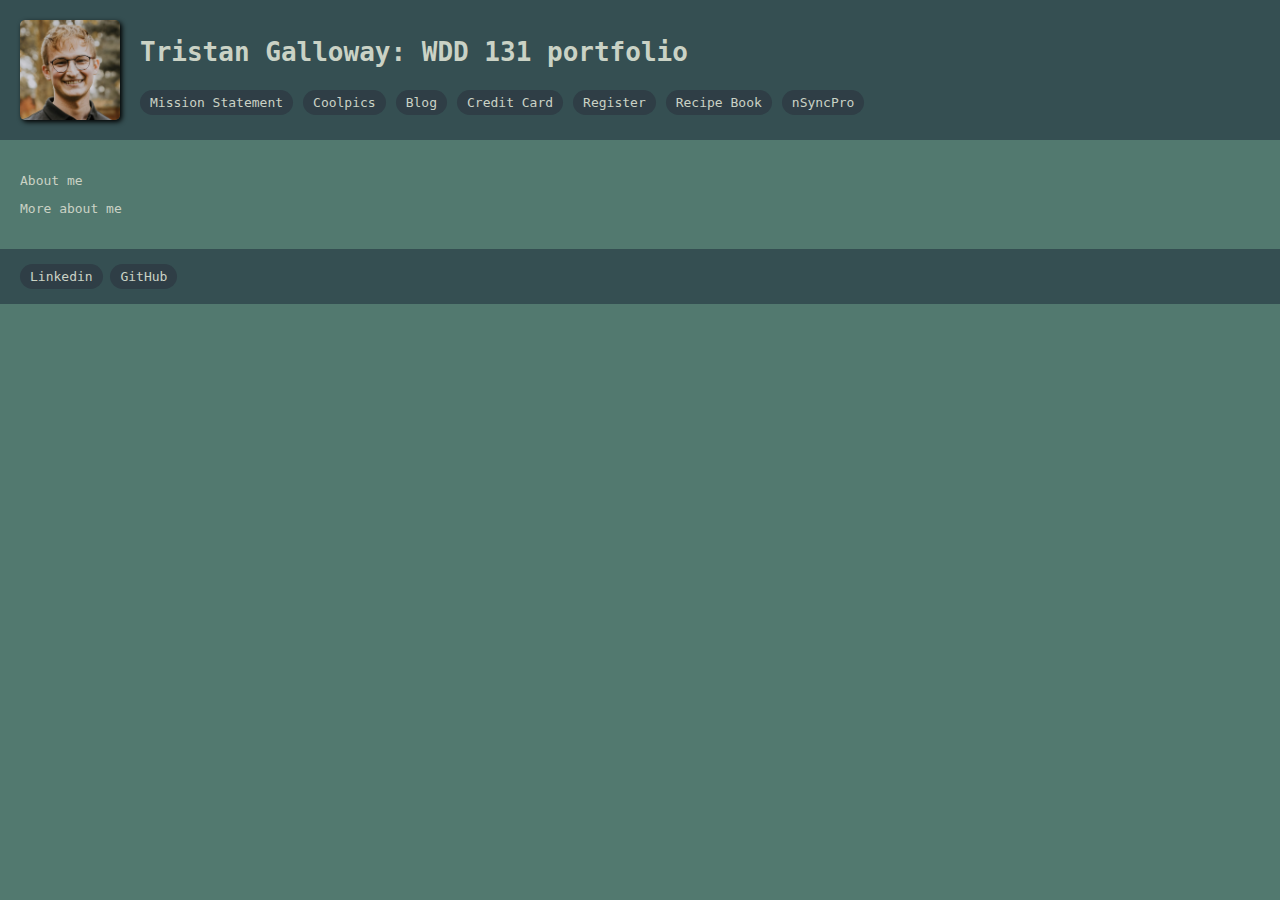
<file: index.html>
<!DOCTYPE html>
<html lang="en">
<head>
    <meta charset="UTF-8">
    <meta name="viewport" content="width=device-width, initial-scale=1.0">
    <meta name="description" content="This will serve as the homepage, or portfolio, for my work in the BYU-I course WDD131">
    <meta name "author" content="Tristan Galloway">
    <title>WDD 131 - Home Page</title>
    <link rel="stylesheet" href="style.css">
</head>

<!-- https://tristan-galloway.github.io/wdd131/ -->

<body>
    <header>
        <img src="images/Profile Photo.jpg" alt="Image of Tristan Galloway" id="profile_image">
        <h1>Tristan Galloway: WDD 131 portfolio</h1>
        <nav> 
            <a href="mission/index.html" class="links">Mission Statement</a>
            <a href="coolpics/index.html" class="links">Coolpics</a>
            <a href="blog/index.html" class="links">Blog</a>
            <a href="creditcard/index.html" class="links">Credit Card</a>
            <a href="register/index.html" class="links">Register</a>
            <a href="recipes/index.html" class="links">Recipe Book</a>
            <a href="nSyncPro/index.html" class="links">nSyncPro</a>
        </nav>
    </header>
    <main>
        <p>About me</p>
        <p>More about me</p>
    </main>
    <footer>
        <a href="https://www.linkedin.com/in/tristan-a-galloway/">Linkedin</a>
        <a href="https://github.com/tristan-galloway">GitHub</a>
    </footer>
</body>
</html>
</file>
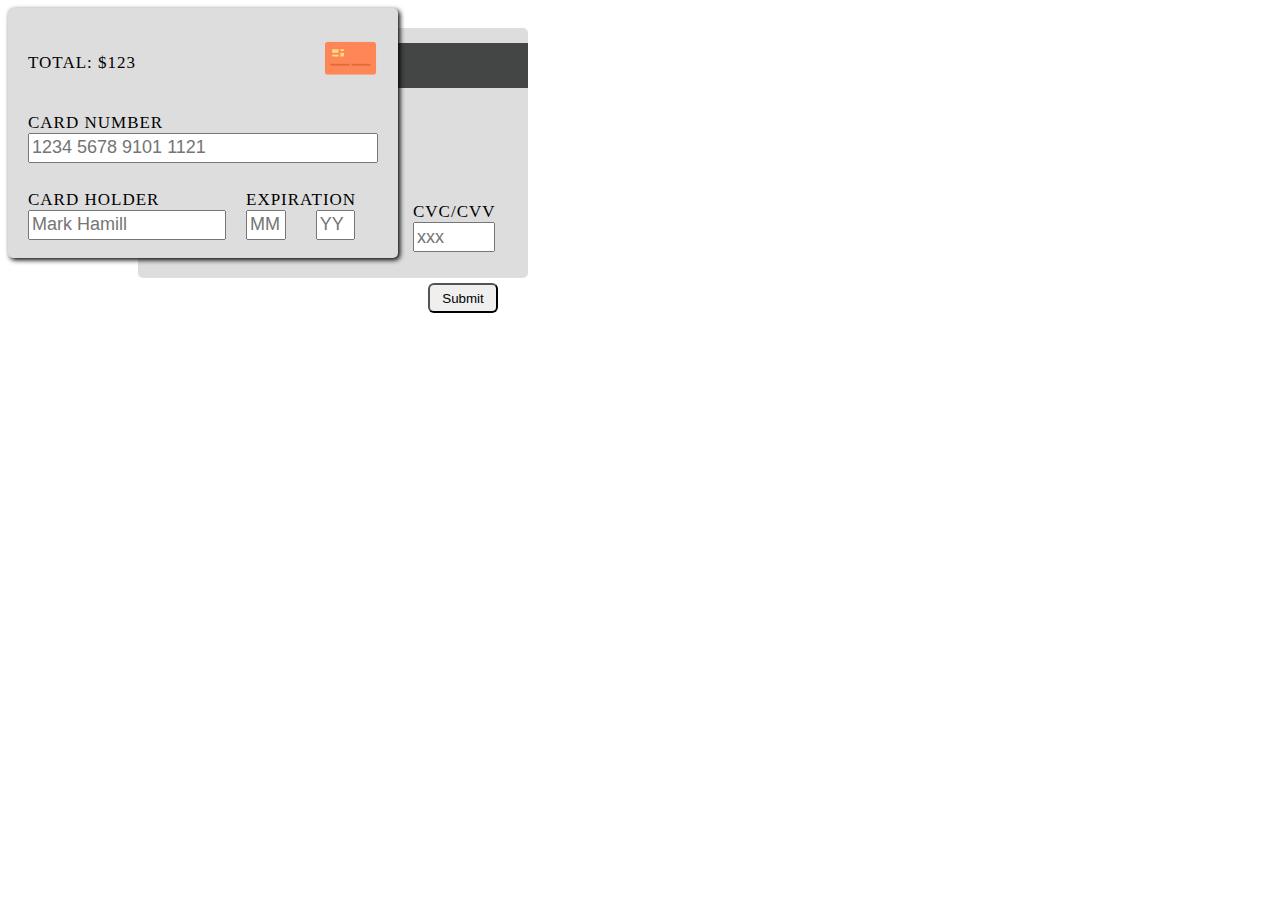
<file: creditcard/index.html>
<!DOCTYPE html>
<html lang="en">
<head>
    <meta charset="UTF-8">
    <meta name="viewport" content="width=device-width, initial-scale=1.0">
    <meta name="description" content="This page will be a template for a credit card authentication page.">
    <meta name "author" content="Tristan Galloway">
    <title>Credit Card</title>
    <link rel="stylesheet" href="creditcard.css">
    <link rel="icon" type="image/png" href="favicon.png">
</head>
<body>
    <form id="form_container">
        <!-- Front of Card -->
        <section id="f_card">
            <div id="price">
                <p id="amount">TOTAL: $123</p>
            </div>
            <img id="card_image" src="[data-uri]" height="55px">  
            <div id="card_number">
                <label for="cardnum">CARD NUMBER</label><br>
                <input type="text" id="card_num" name="card_num" placeholder="1234 5678 9101 1121" pattern="[0-9]{16}" required>
            </div> 
            <div id="card_holder">
                <label for="cardholder">CARD HOLDER</label><br>
                <input type="text" id="holder" name="holder" placeholder="Mark Hamill" required>
            </div>
            <div id="expiration">
                <label for="cardholder">EXPIRATION</label><br>
                <input type="text" id="month" name=" month" placeholder="MM" pattern="[0-9]{2}"required>
                <input type="text" id="year" name="year" placeholder="YY" pattern="[0-9]{2}" required>
            </div>
        </section>
        <!-- Back of Card -->
        <section id="b_card">
            <div id="mag_strip"></div>
            <div id="CVV">
                <label for="cvv">CVC/CVV</label><br>
                <input type="text" id="cvv" name="cvv" placeholder="xxx" pattern="[0-9]{3}" required>
            </div>
        </section>
        <button type="submit" form="form_container">Submit</button>
    </form>
</body>
</html>
</file>
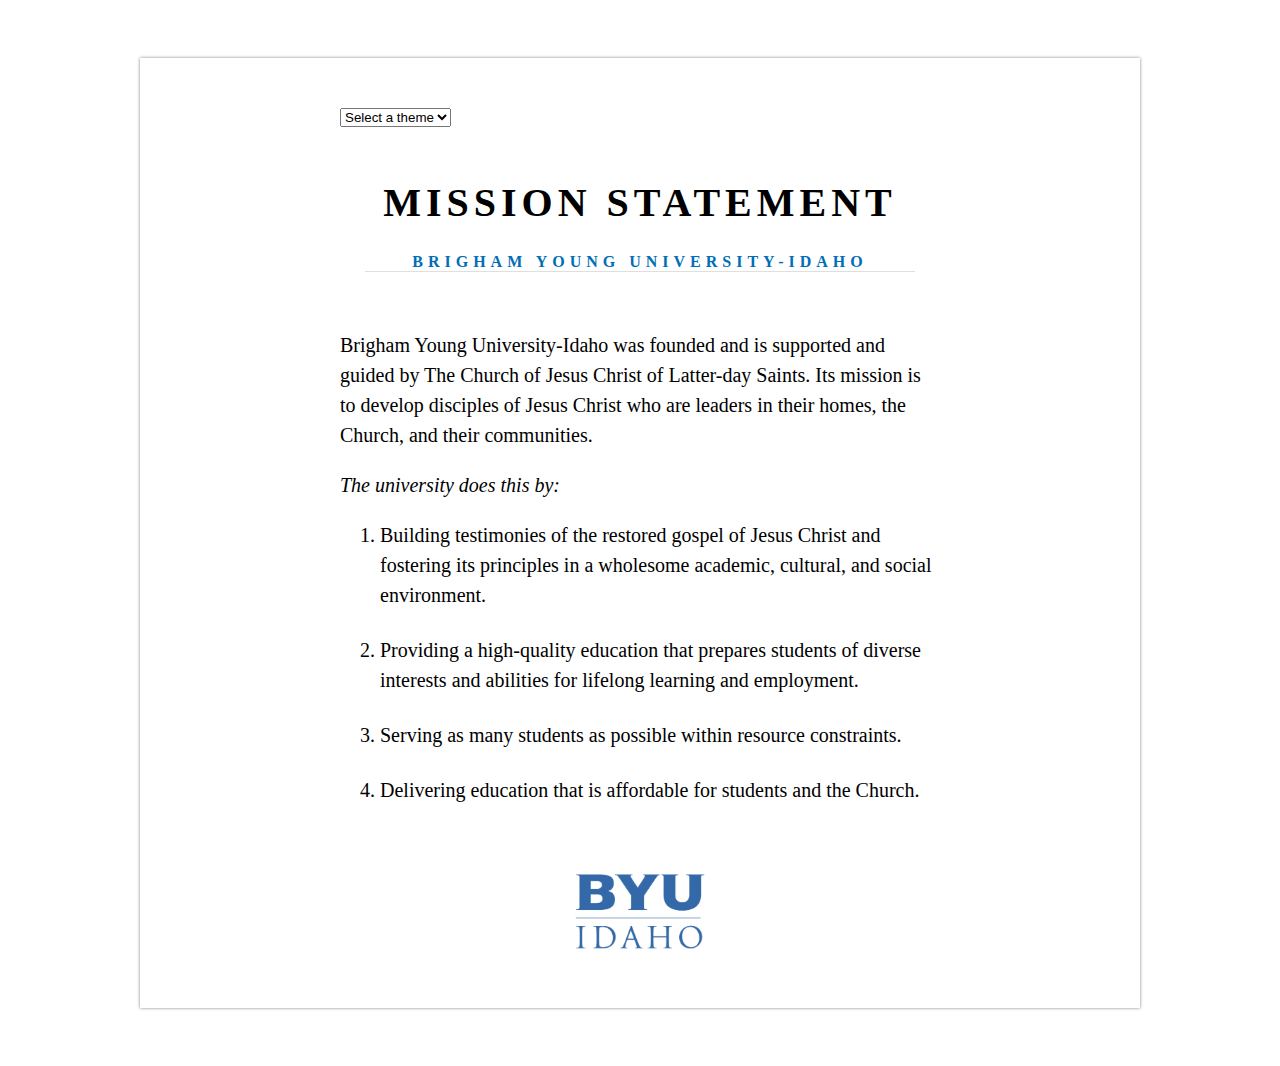
<file: mission/index.html>
<!DOCTYPE html>
<html lang="en">
<head>
    <meta charset="UTF-8">
    <meta name="viewport" content="width=device-width, initial-scale=1.0">
    <meta name="description" content="BYU-I Mission Statement of what the university aims to accomplish and how">
    <meta name="author" content="Tristan Galloway">
    <link rel="stylesheet" href="style.css">
    <script defer src="mission.js"></script>
    <title>BYUI Mission Statement</title>
</head>
<body>
    <div class="content">
        <select name="mode" id="theme">
            <option value="">Select a theme</option>
            <option value="dark">Dark</option>
            <option value="light">Light</option>
        </select>
        <header class="title">
            <h1>MISSION STATEMENT</h1>
            <h2>BRIGHAM YOUNG UNIVERSITY-IDAHO</h2>
        </header>
        <body>
            <p>Brigham Young University-Idaho was founded and is supported and guided by 
            The Church of Jesus Christ of Latter-day Saints. Its mission is to develop 
            disciples of Jesus Christ who are leaders in their homes, the Church, and their 
            communities.</p>
            <p><em>The university does this by:</em></p>
            <ol class="does-list">
                <li>
                    Building testimonies of the restored gospel of Jesus Christ and fostering
                    its principles in a wholesome academic, cultural, and social environment.
                </li>
                <li>
                    Providing a high-quality education that prepares students of diverse 
                    interests and abilities for lifelong learning and employment.
                </li>
                <li>
                    Serving as many students as possible within resource constraints.
                </li>
                <li>
                    Delivering education that is affordable for students and the Church.
                </li>
            </ol>
        </body>
        <footer>
            <img src="images/byui-logo_blue.webp" alt="BYUI logo">
        </footer>
    </div>
</body>
</html>
</file>
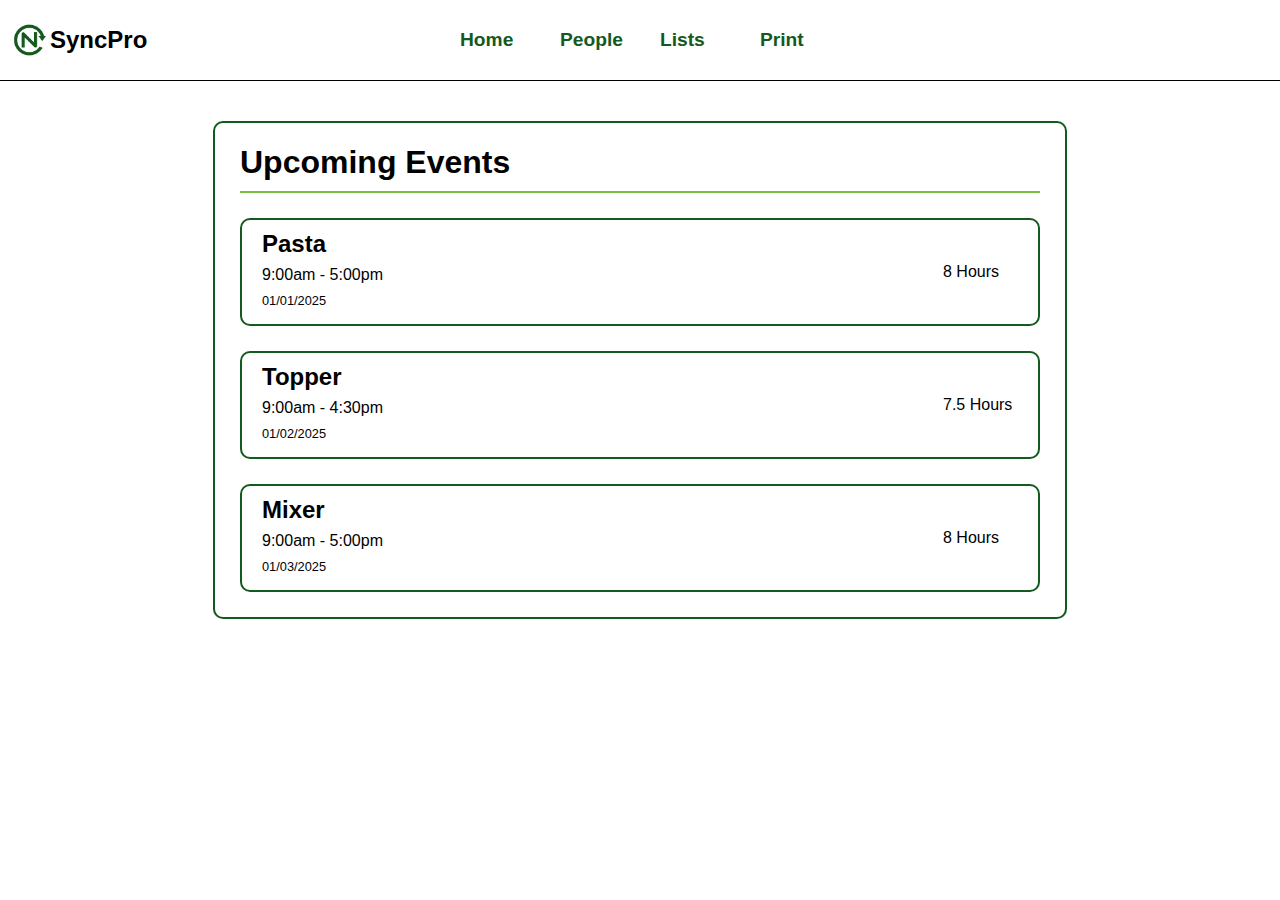
<file: nSyncPro/index.html>
<!DOCTYPE html>
<html lang="en">
<head>
    <meta charset="UTF-8">
    <meta name="viewport" content="width=device-width, initial-scale=1.0">
    <meta name="description" content="This is a page for a future business app to be the home page when the app is opened. The first thing that will be seen is the upcoming events assigned to an individual.">
    <meta name="autor" content="Tristan Galloway">
    <link rel="stylesheet" href="styles/style.css">
    <link rel="apple-touch-icon" sizes="180x180" href="images/apple-touch-icon.png">
    <link rel="icon" type="image/png" sizes="32x32" href="images/favicon-32x32.png">
    <link rel="icon" type="image/png" sizes="16x16" href="images/favicon-16x16.png">
    <script type="module" src="scripts/events.js" defer></script>
    <title>nSyncPro</title>
</head>
<body>
    <header>
        <img src="images/nSyncPro.png" alt="nSyncPro Logo" id="logo">
        <h1>SyncPro</h1>
        <nav>
            <ul id="main-nav">
                <li><a href="index.html">Home</a></li>
                <li><a href="people.html">People</a></li> 
                <!-- Later project -->
                <li><a href="#">Lists</a></li>
                <li><a href="#">Print</a></li>
            </ul>
        </nav>
    </header>
    <main>
        <div id="upcoming-events-container">
            <h1>Upcoming Events</h1>
            <!-- Events are added using the events.js script -->
        </div>
    </main>
    <footer>

    </footer>
</body>
</html>
</file>
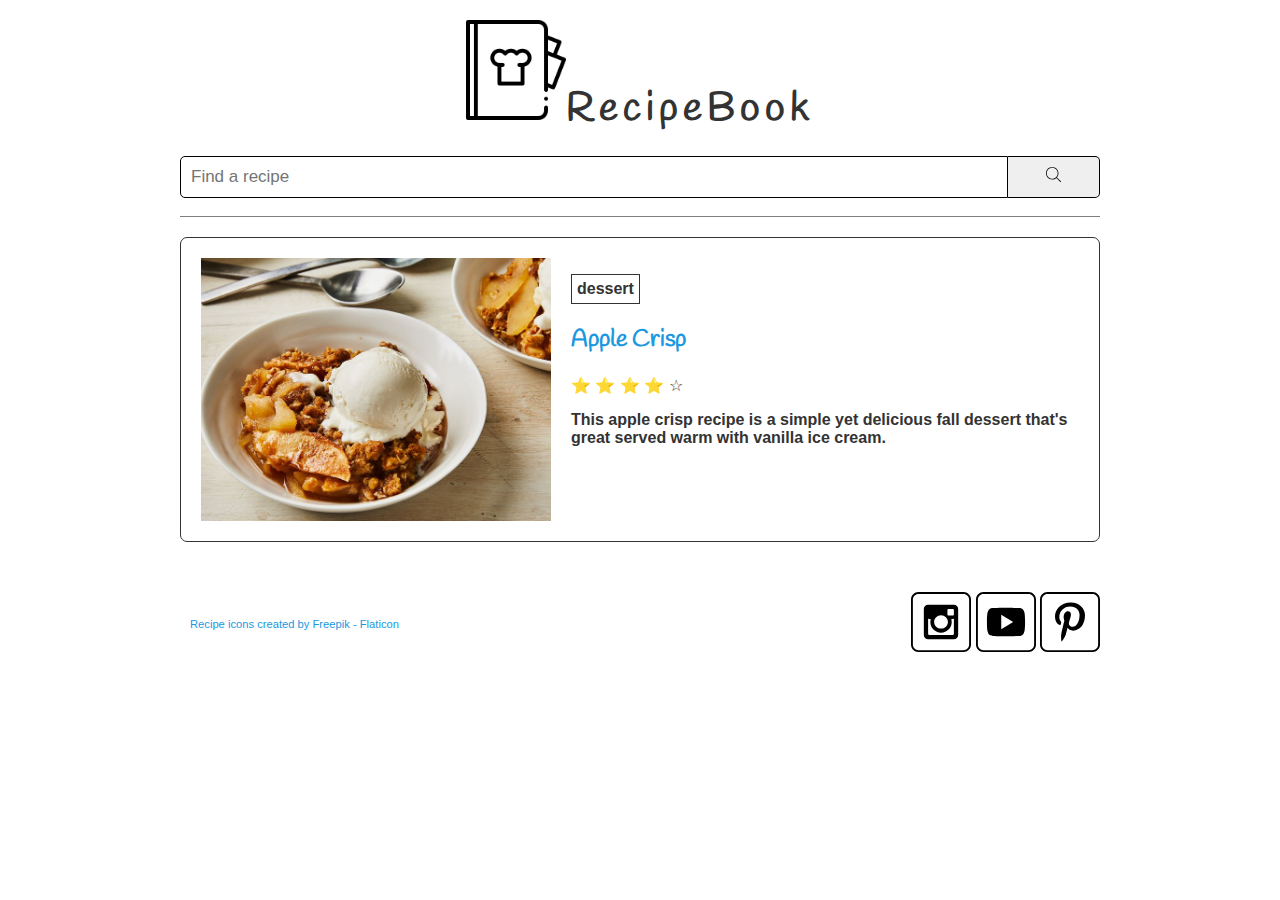
<file: recipes/index.html>
<!DOCTYPE html>
<html lang="en">
<head>
    <meta charset="UTF-8">
    <meta name="viewport" content="width=device-width, initial-scale=1.0">
    <meta name="description" content="A recipe book.">
    <meta name="author" content="Tristan Galloway">
    <meta property="og:title" content="Recipe Book">
    <meta property="og:type" content="website"/>
    <meta property="og:description" content="A webpage to store recipes for all.">
    <meta property="og:image" content="https://tristan-galloway.github.io/wdd131/recipes/images/apple-crisp.jpg">
    <meta property="og:url" content="https://tristan-galloway.github.io/wdd131/recipes/index.html">
    <meta name="twitter:card" content="summary_large_image">
    <link rel="stylesheet" href="recipes.css">
    <link rel="shortcut icon" href="images/recipe-book.png" type="image/x-icon">
    <script src="main.js" type="module"></script>
    <title>RecipeBook</title>
</head>
<body>
    <header>
        <!-- Title and Image -->
        <div id="branding">
            <img id="logo" src="images/recipe-book.png" alt="">
            <h1>RecipeBook</h1>
        </div>
        <!-- Search Bar Form -->
        <form id="form_container">
            <div id="find-recipe">
                <!-- For media query later -->
                <!-- <label for="recipe">Find a Recipe!</label><br> -->
                <input type="text" 
                    id="search"
                    name="search"
                    placeholder="Find a recipe">
                <button id="enter"><img src="images/search.svg" alt="search button"></button>
            </div>
        </form>
        <div id="line"></div>
    </header>
    <main>
        <!-- Grid of recipes -->
        <div id="recipes">
            <!-- Each Recipe -->
            <div class="recipe">
                <img class="recipe-img" src="./images/apple-crisp.jpg" alt="image of apple crisp">
                <div class="recipe-details">
                    <p class="tags">dessert</p>
                    <h2>Apple Crisp</h2>
                    <!-- Rating layout -->
                    <span
                        class="rating"
                        role="img"
                        aria-label="Rating: 4 out of 5 stars"
                    >
                        <span aria-hidden="true" class="icon-star">⭐</span>
                        <span aria-hidden="true" class="icon-star">⭐</span>
                        <span aria-hidden="true" class="icon-star">⭐</span>
                        <span aria-hidden="true" class="icon-star">⭐</span>
                        <span aria-hidden="true" class="icon-star-empty">☆</span>
                    </span>
                    <p class="recipe-description">This apple crisp recipe is a simple yet delicious fall dessert that's great served warm with vanilla ice cream.</p>
                </div>
            </div>
        </div>
    </main>
    <footer>
        <div class="social">
            <!-- Social media icons provided under CC from https://www.iconfinder.com/AlfredoCreates  -->
            <a href="#"><img src="images/instagram_icon.svg" alt="instagram icon"></a>
            <a href="#"><img src="images/youtube_icon.svg" alt="youtube icon"></a>
            <a href="#"><img src="images/pinterest_icon.svg" alt="pinterest icon"></a>
        </div>
        <a class="credit" href="https://www.flaticon.com/free-icons/recipe" title="recipe icons">Recipe icons created by Freepik - Flaticon</a>
    </footer>
</body>
</html>
</file>
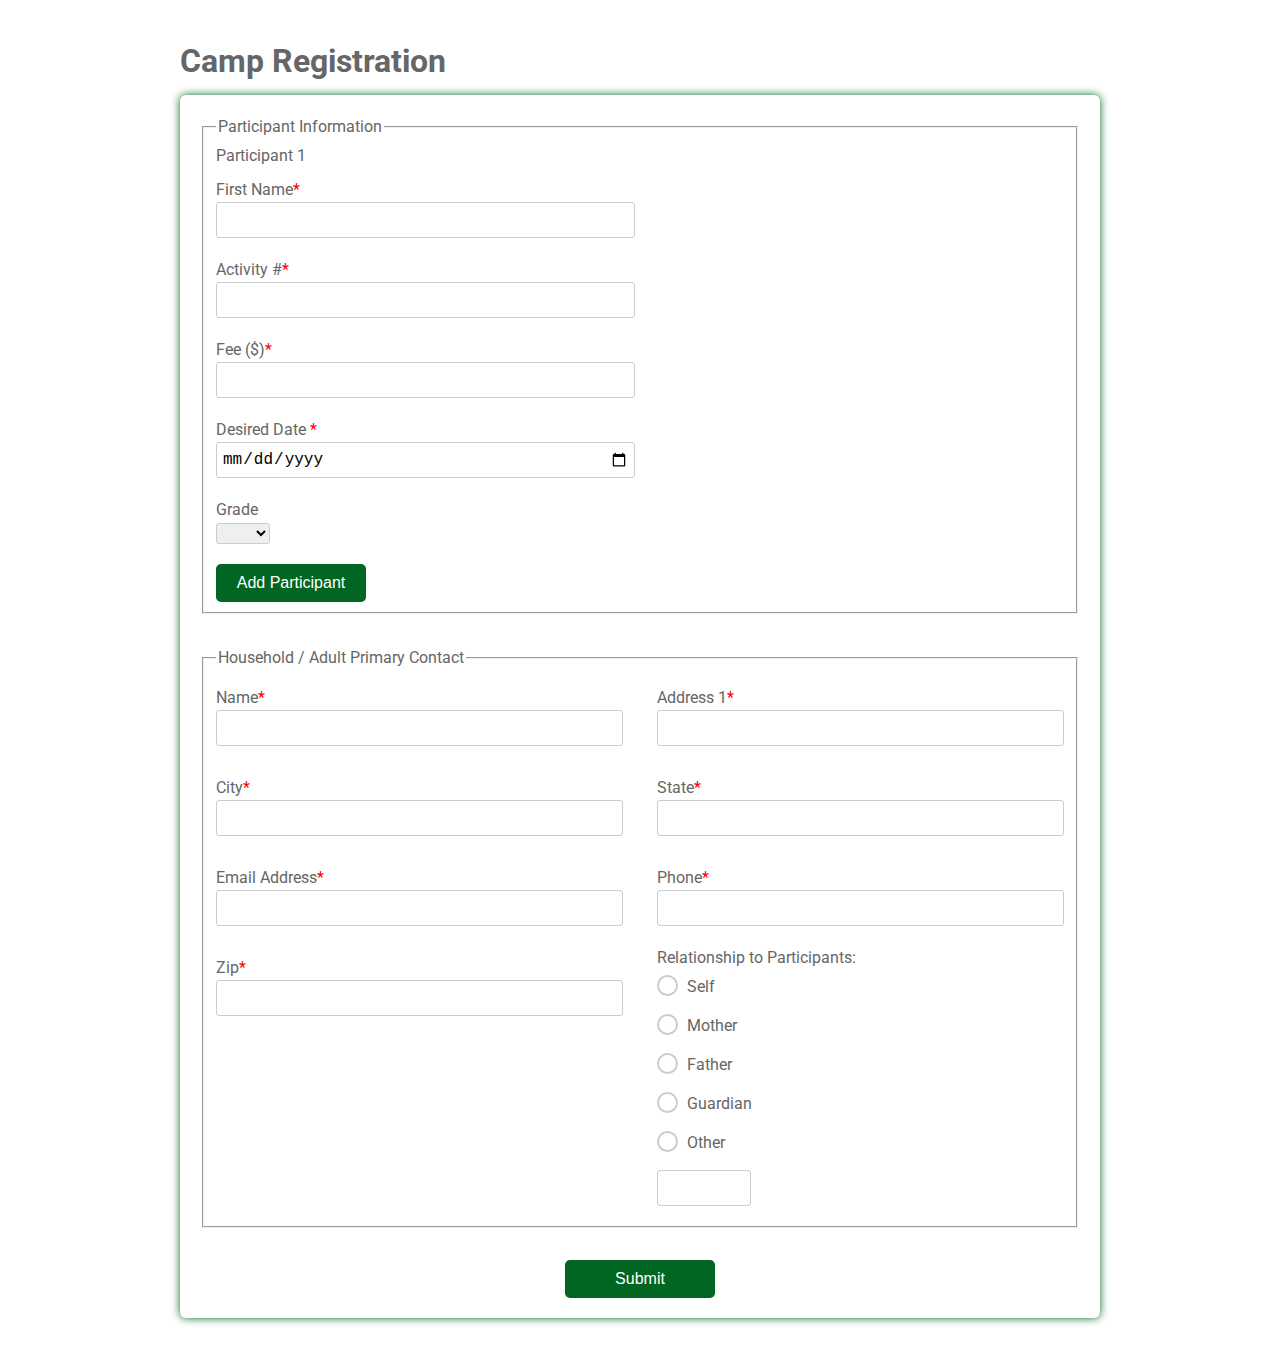
<file: register/index.html>
<!DOCTYPE html>
<html>
  <header>
    <script src="register.js" type="module" defer></script>
  </header>
  <!-- Example based off of https://www.w3docs.com/learn-html/html-form-templates.html -->
  <head>
    <title>Camp Registration</title>
    <link
      href="https://fonts.googleapis.com/css?family=Roboto:300,400,500,700"
      rel="stylesheet"
    />
    <link rel="stylesheet" href="register.css" />
  </head>
  <body>
    <div class="testbox">
      <h1>Camp Registration</h1>
      <form>
        <fieldset class="participants">
          <legend>Participant Information</legend>
          <section class="participant1">
            <p>Participant 1</p>
            <div class="item">
              <label for="fname"> First Name<span>*</span></label>
              <input id="fname" type="text" name="fname" value="" required />
            </div>
            <div class="item activities">
              <label for="activity">Activity #<span>*</span></label>
              <input id="activity" type="text" name="activity" />
            </div>
            <div class="item">
              <label for="fee">Fee ($)<span>*</span></label>
              <input id="fee" type="number" name="fee" />
            </div>
            <div class="item">
              <label for="date">Desired Date <span>*</span></label>
              <input id="date" type="date" name="date" />
            </div>
            <div class="item">
              <p>Grade</p>
              <select>
                <option selected value="" disabled selected></option>
                <option value="1">1st</option>
                <option value="2">2nd</option>
                <option value="3">3rd</option>
                <option value="4">4th</option>
                <option value="5">5th</option>
                <option value="6">6th</option>
                <option value="7">7th</option>
                <option value="8">8th</option>
                <option value="9">9th</option>
                <option value="10">10th</option>
                <option value="11">11th</option>
                <option value="12">12th</option>
              </select>
            </div>
          </section>
          <button type="button" id="add">Add Participant</button>
        </fieldset>

        <fieldset>
          <legend>Household / Adult Primary Contact</legend>
          <div class="columns">
            <div class="item">
              <label for="adult_name">Name<span>*</span></label>
              <input id="adult_name" type="text" name="adult_name" />
            </div>

            <div class="item">
              <label for="address1">Address 1<span>*</span></label>
              <input id="address1" type="text" name="address1" />
            </div>

            <div class="item">
              <label for="city">City<span>*</span></label>
              <input id="city" type="text" name="city" />
            </div>
            <div class="item">
              <label for="state">State<span>*</span></label>
              <input id="state" type="text" name="state" />
            </div>
            <div class="item">
              <label for="eaddress">Email Address<span>*</span></label>
              <input id="eaddress" type="text" name="eaddress" />
            </div>
            <div class="item">
              <label for="phone">Phone<span>*</span></label>
              <input id="phone" type="tel" name="phone" />
            </div>
            <div class="item">
              <label for="zip">Zip<span>*</span></label>
              <input id="zip" type="text" name="zip" />
            </div>

            <div class="question">
              <label>Relationship to Participants:</label>
              <div class="question-answer">
                <div>
                  <input
                    type="radio"
                    value="self"
                    id="radio_3"
                    name="relationship"
                  />
                  <label for="radio_3" class="radio"><span>Self</span></label>
                </div>
                <div>
                  <input
                    type="radio"
                    value="mother"
                    id="radio_4"
                    name="relationship"
                  />
                  <label for="radio_4" class="radio"><span>Mother</span></label>
                </div>
                <div>
                  <input
                    type="radio"
                    value="father"
                    id="radio_5"
                    name="relationship"
                  />
                  <label for="radio_5" class="radio"><span>Father</span></label>
                </div>
                <div>
                  <input
                    type="radio"
                    value="guardian"
                    id="radio_6"
                    name="relationship"
                  />
                  <label for="radio_6" class="radio"
                    ><span>Guardian</span></label
                  >
                </div>
                <div>
                  <input
                    type="radio"
                    value="other"
                    id="radio_7"
                    name="relationship"
                  />
                  <label for="radio_7" class="radio"><span>Other</span></label>
                  <input type="text" />
                </div>
              </div>
            </div>
          </div>
        </fieldset>
        <div class="btn-block">
          <button type="submit" id="submitButton">Submit</button>
        </div>
      </form>
      <section id="summary"></section>
    </div>
  </body>
</html>
</file>
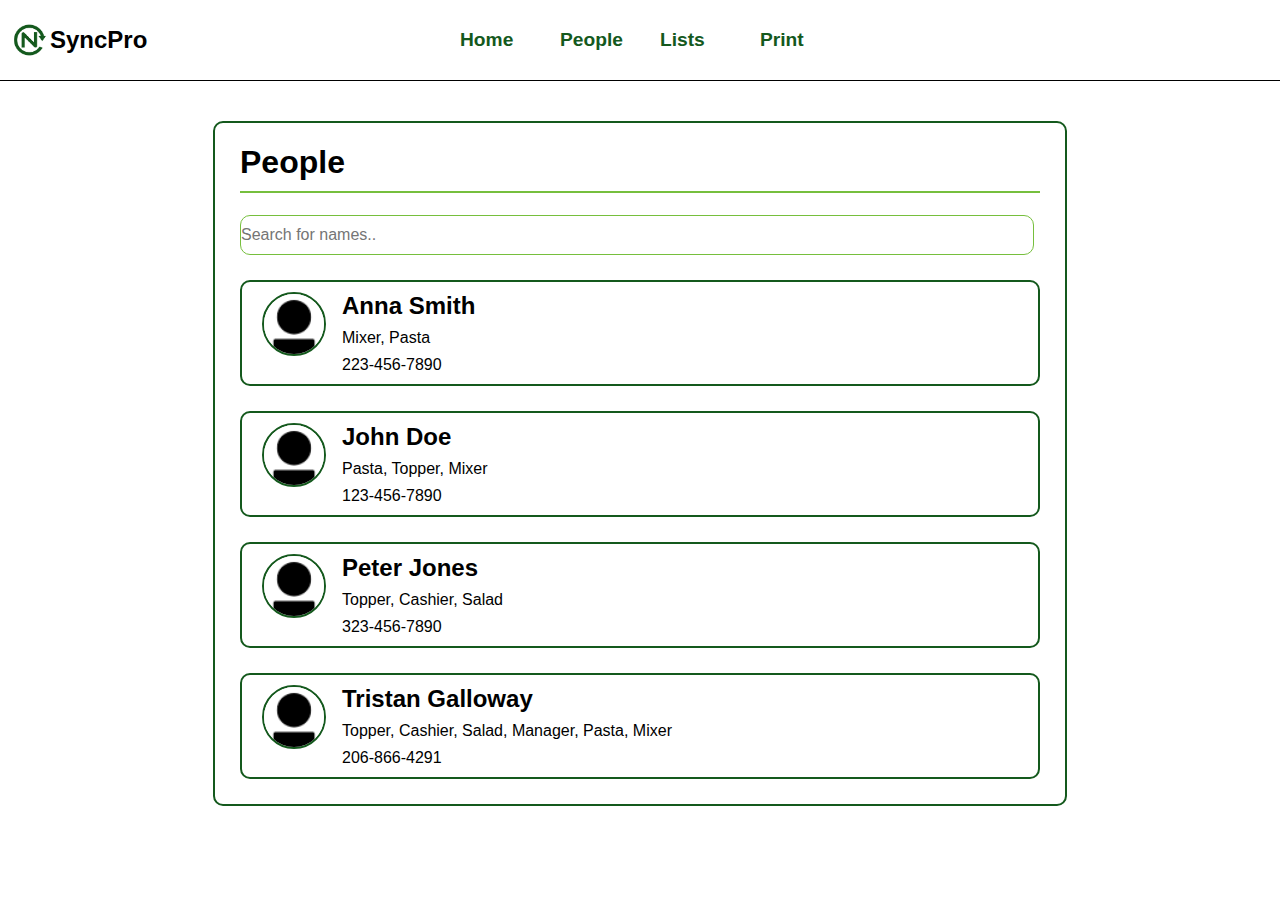
<file: nSyncPro/people.html>
<!DOCTYPE html>
<html lang="en">
<head>
    <meta charset="UTF-8">
    <meta name="viewport" content="width=device-width, initial-scale=1.0">
    <meta name="description" content="This page is for contact info of all of the employees">
    <meta name="autor" content="Tristan Galloway">
    <link rel="stylesheet" href="styles/style.css">
    <link rel="apple-touch-icon" sizes="180x180" href="images/apple-touch-icon.png">
    <link rel="icon" type="image/png" sizes="32x32" href="images/favicon-32x32.png">
    <link rel="icon" type="image/png" sizes="16x16" href="images/favicon-16x16.png">
    <script type="module" src="scripts/people.js" defer></script>
    <title>NSyncPro</title>
</head>
<body>
    <header>
        <img src="images/nSyncPro.png" alt="nSyncPro Logo" id="logo">
        <h1>SyncPro</h1>
        <nav>
            <ul id="main-nav">
                <li><a href="index.html">Home</a></li>
                <li><a href="people.html">People</a></li>
                <!-- Later project -->
                <li><a href="#">Lists</a></li>
                <li><a href="#">Print</a></li>
            </ul>
        </nav>
    </header>
    <main>
        <div id="people-container">
            <h1>People</h1>
            <input type="text" id="searchInput" placeholder="Search for names..">
            <!-- Person cards are added using the events.js script -->
        </div>
    </main>
    <footer>

    </footer>
</body>
</html>
</file>
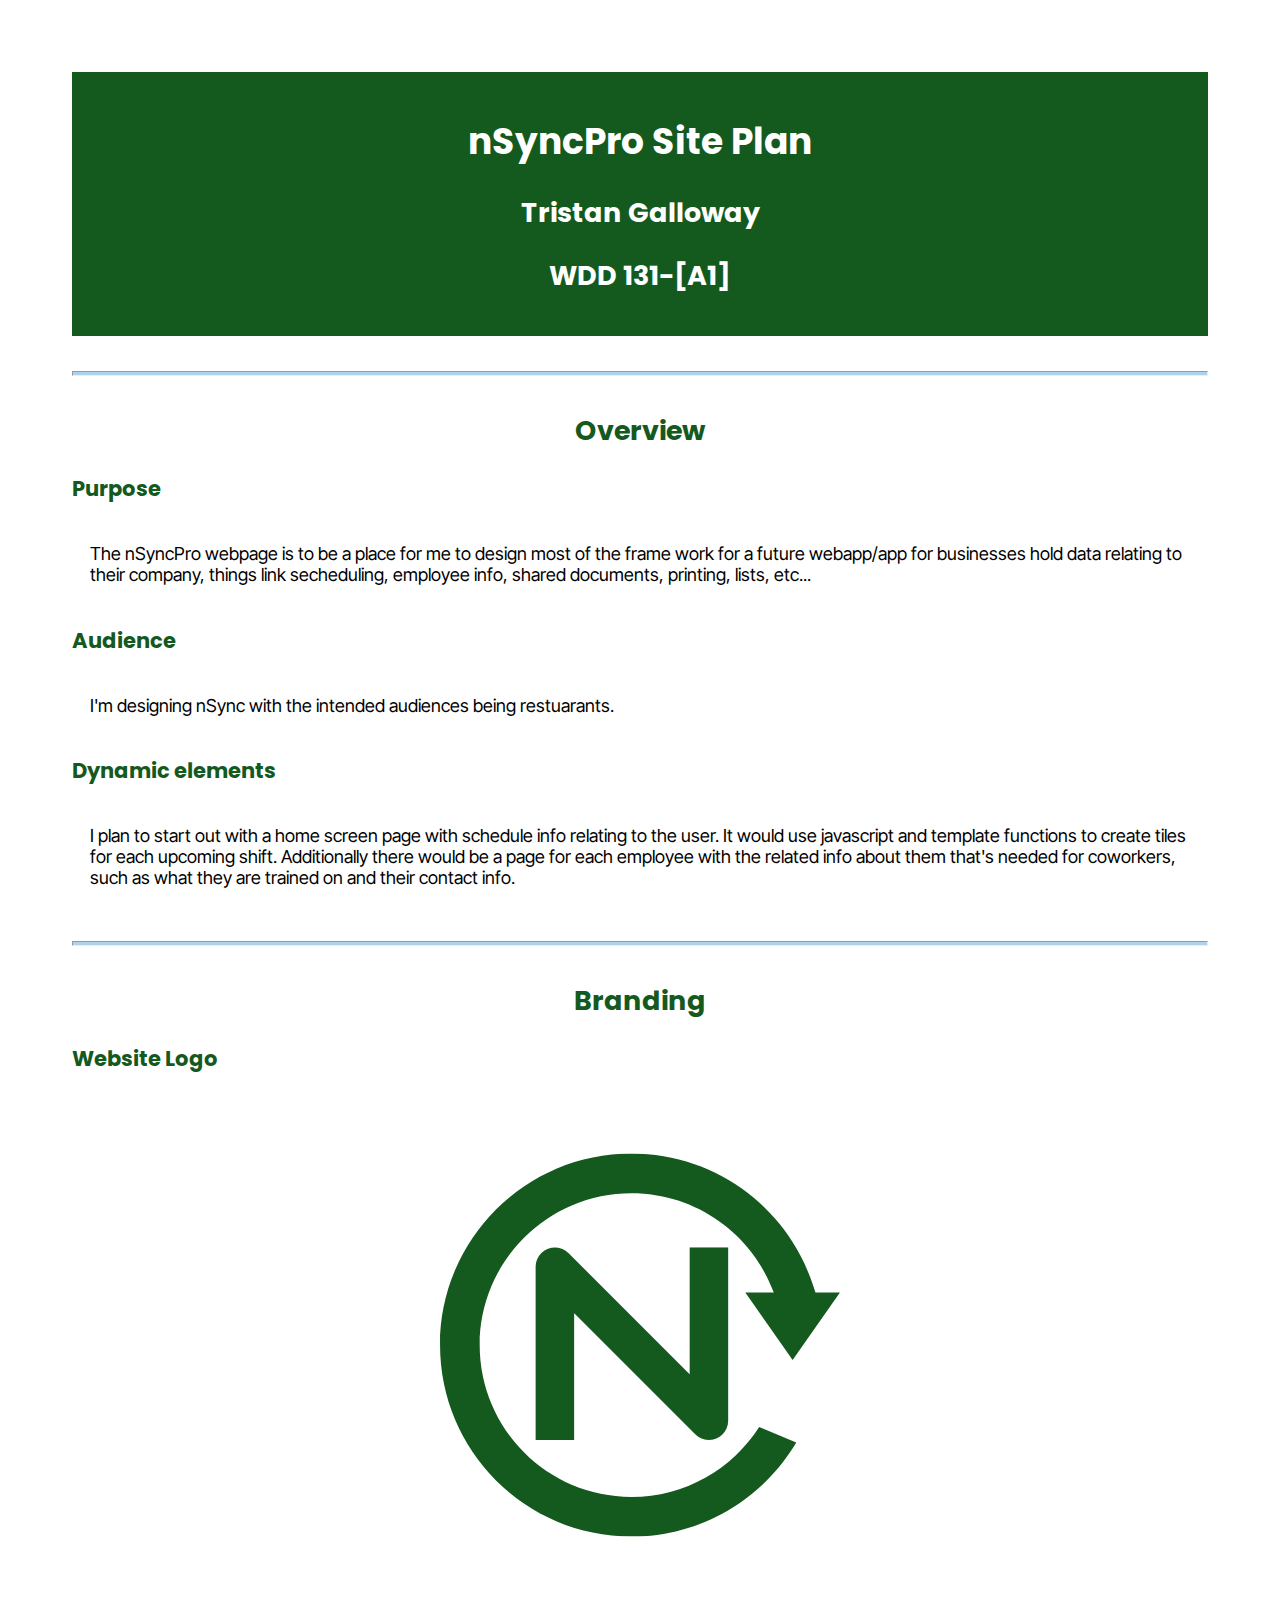
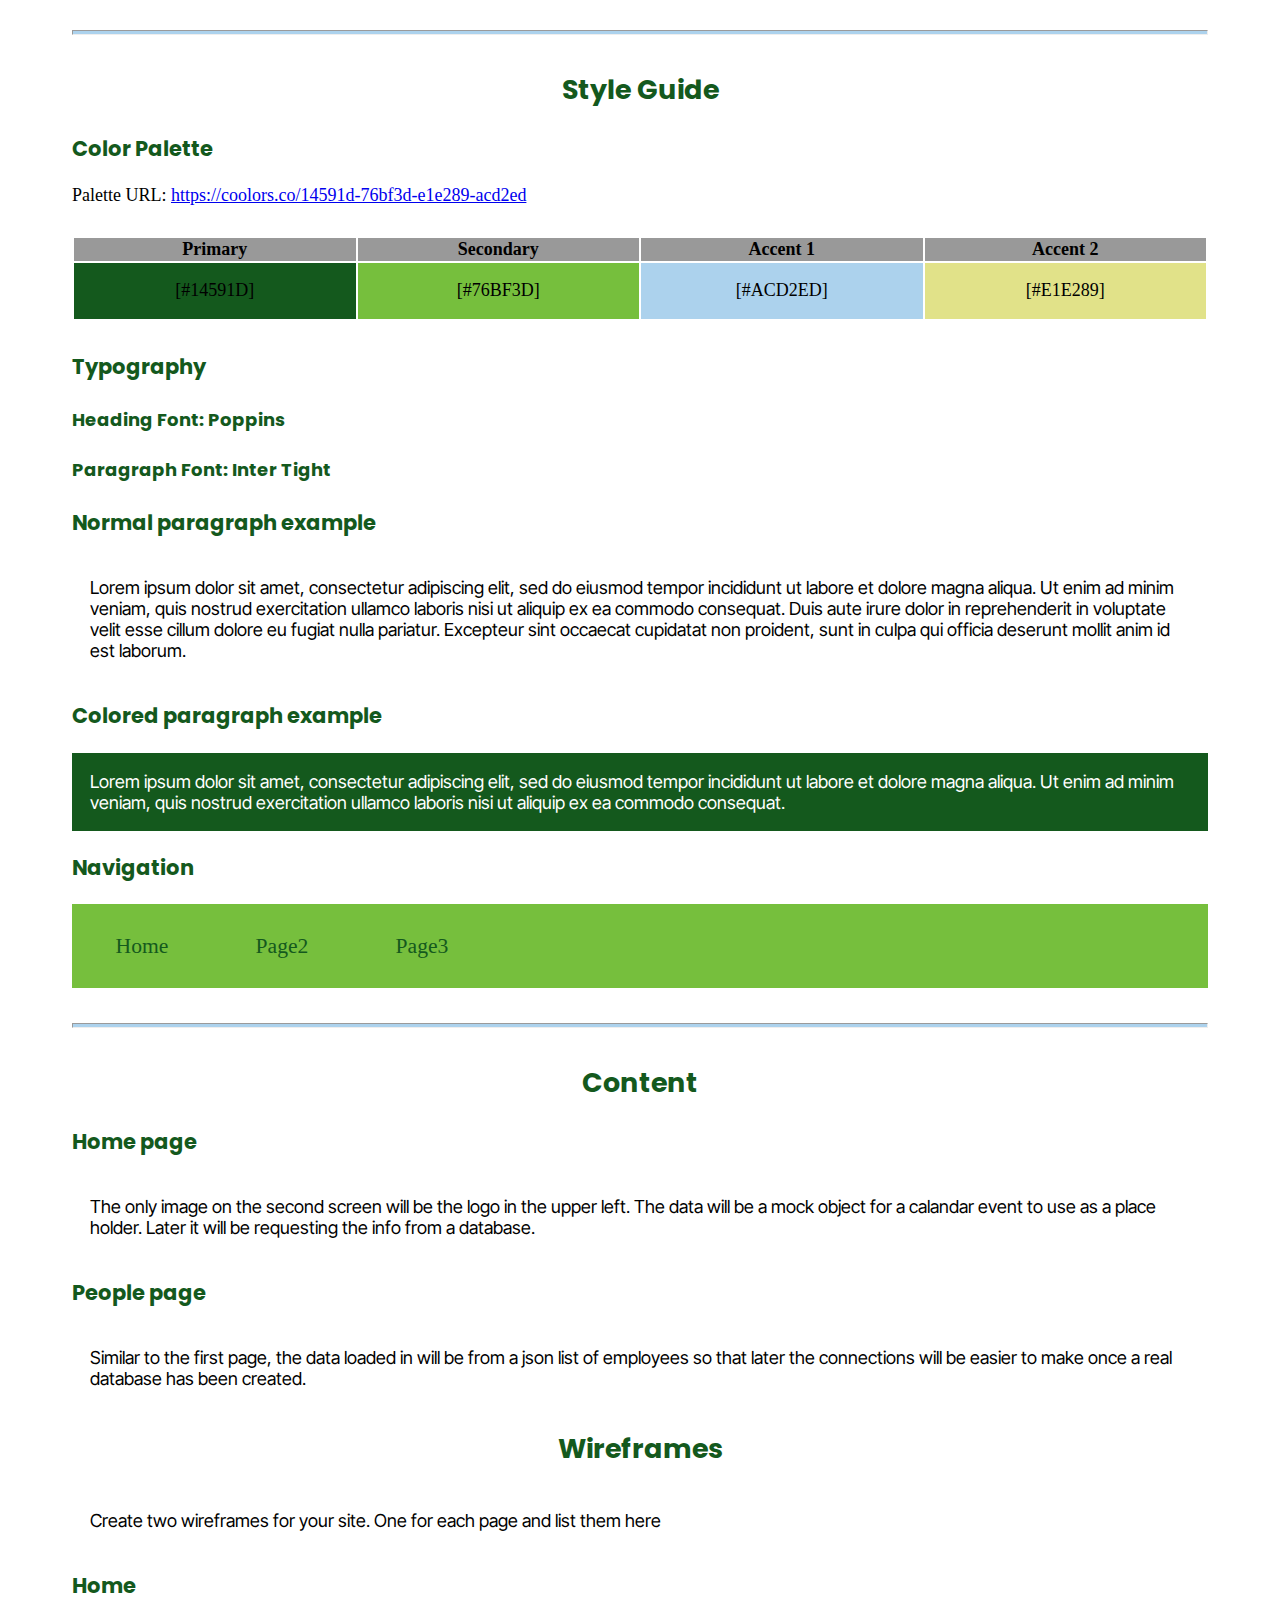
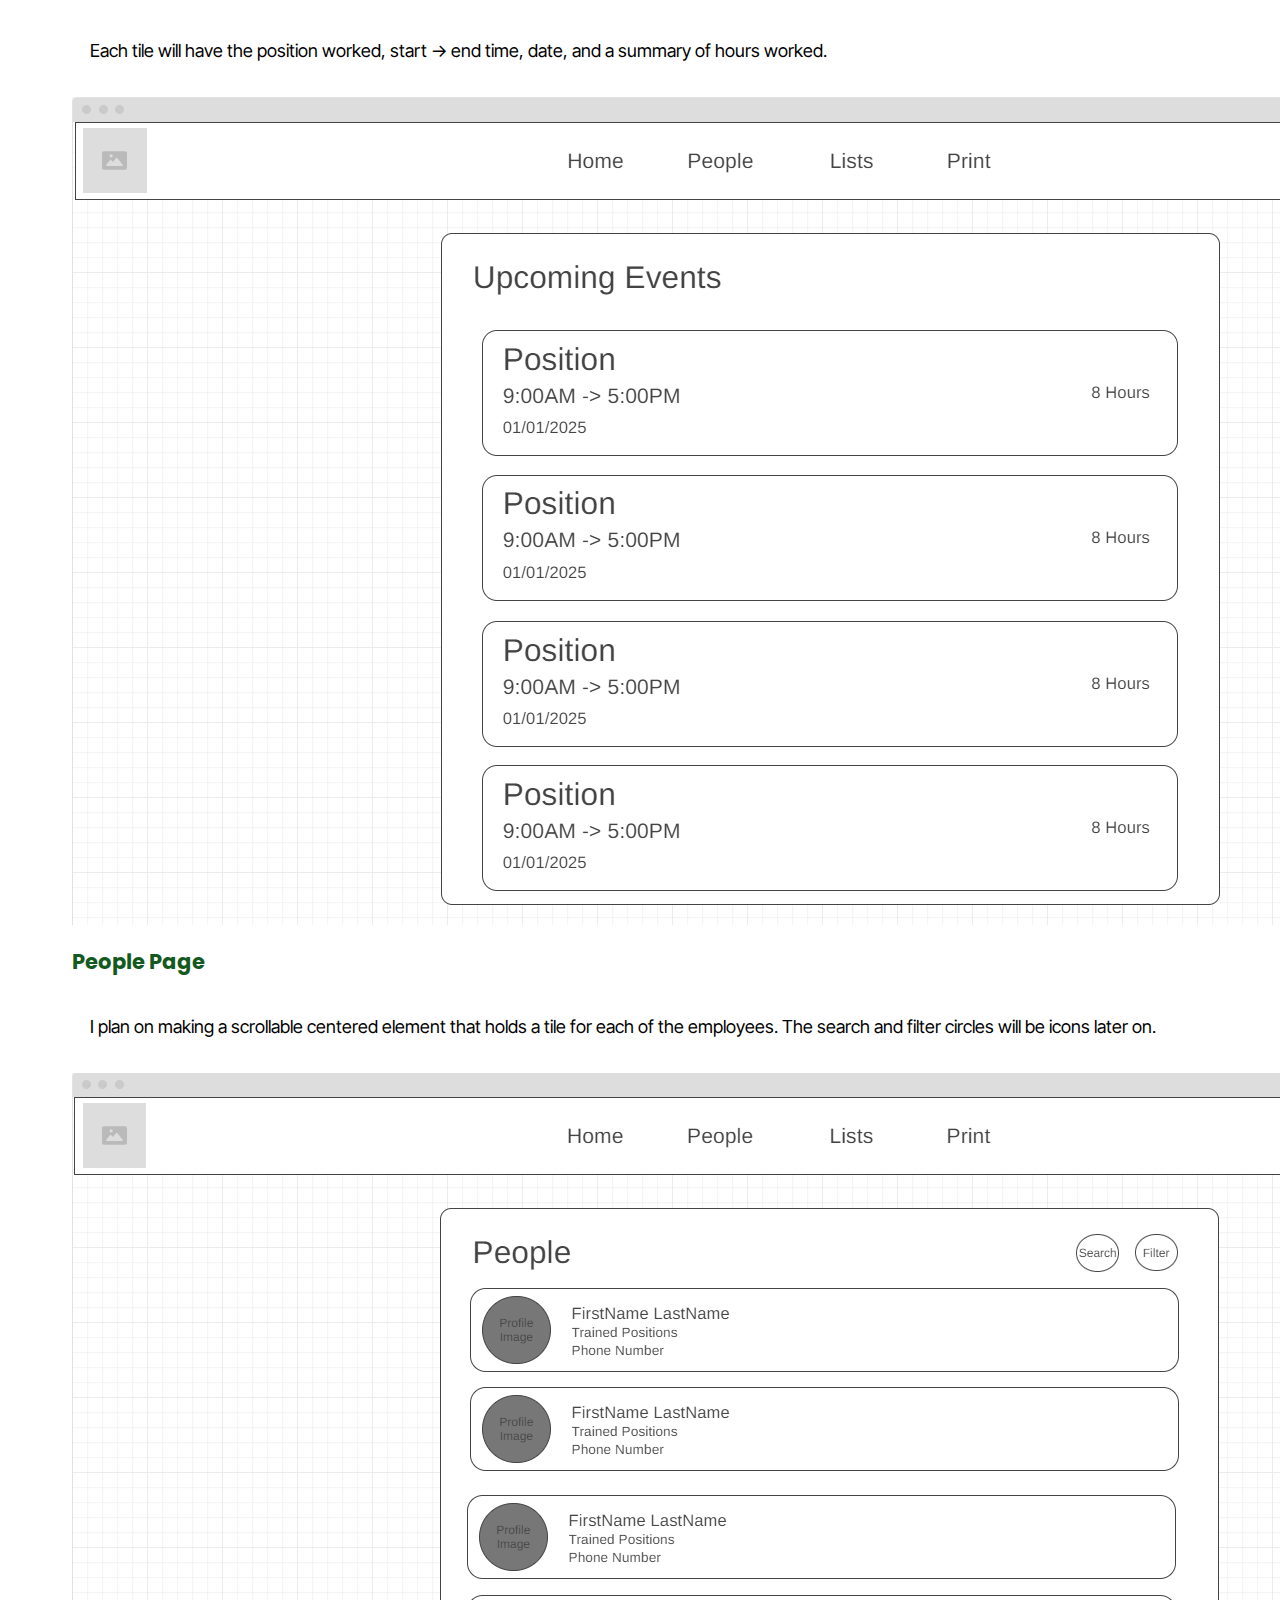
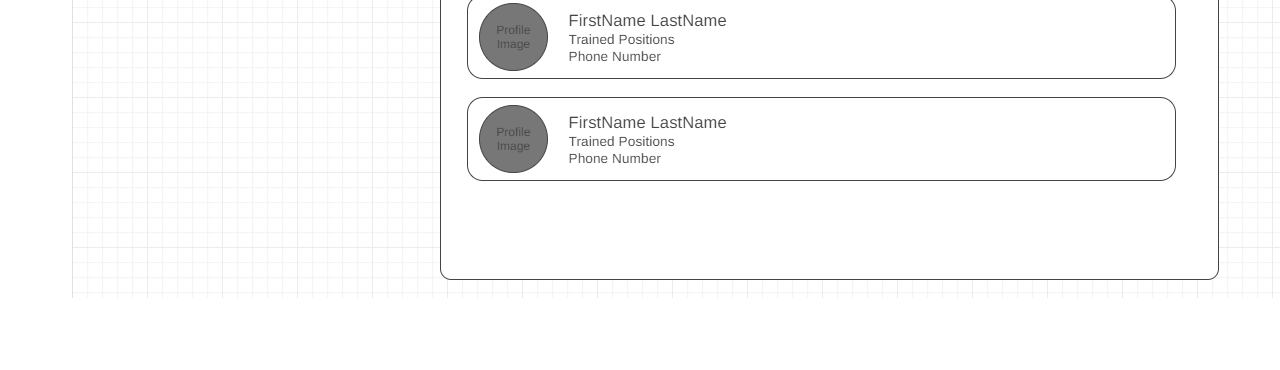
<file: nSyncPro/site-plan.html>
<!DOCTYPE html>
<html lang="en-us">
	<head>
		<meta charset="utf-8" />
		<title>Site Plan</title>
		<link type="text/css" rel="stylesheet" href="styles/site-plan.css" />
	</head>

	<body>
		<header>
			<h1>nSyncPro Site Plan</h1>
			<h2>Tristan Galloway</h2>
			<h2>WDD 131-[A1]</h2>
			<!-- In the header above, add the name or your site, your name and class number. For example if you are in section 3 you would put WDD 131.03 -->
		</header>
		<main>
			<!-- ------------------------Steps 2-3------------------------------ -->
			<hr />
			<h2>Overview</h2>
			<h3>Purpose</h3>
			<p>The nSyncPro webpage is to be a place for me to design most of the frame work for a future webapp/app for businesses
                hold data relating to their company, things link secheduling, employee info, shared documents, printing, lists, etc...
            </p>
			<!-- change this -->

			<h3>Audience</h3>
			<p>I'm designing nSync with the intended audiences being restuarants.
            </p>
			<!-- change this -->

			<h3>Dynamic elements</h3>
			<p>I plan to start out with a home screen page with schedule info relating to the user. It would use javascript and template functions to create tiles for each upcoming shift.
                Additionally there would be a page for each employee with the related info about them that's needed for coworkers, such as what they are trained on and their contact info.
            </p>
			<!-- change this -->

			<hr />
			<h2>Branding</h2>
			<h3>Website Logo</h3>
			<!-- Replace this with some sort of logo for your site.  A logo can be as simple as the name of your site in a nice font :) -->
			<img src="images/nSyncPro.png" alt="Logo image" />
			<hr />
			<h2>Style Guide</h2>

			<!-- ------------------------Steps 4-8------------------------------ -->

			<h3>Color Palette</h3>
			<!--  The colors you choose for a website are one of the most important decisions you will make. Follow the instructions on the activity in iLearn then return and replace the color codes below with the hex color codes (the 6 digit numbers that show at the bottom of each color) for the colors you have chosen below.  You should have at least 2 colors but do not have to fill in all 4 if you do not need them.  -->

			<!-- Copy and paste the URL to your finished palette below Make sure to paste it into both spots -->
			Palette URL:
			<a
				href="https://coolors.co/14591d-76bf3d-e1e289-acd2ed"
				target="_blank"
				>https://coolors.co/14591d-76bf3d-e1e289-acd2ed</a
			>

			<table class="colors">
				<tbody>
					<tr>
						<th>Primary</th>
						<th>Secondary</th>
						<th>Accent 1</th>
						<th>Accent 2</th>
					</tr>
					<!-- Replace the numbers in the boxes below with your hex color codes. Then switch to the site-plan.css file and change your colors there as well. -->
					<tr>
						<td class="primary">[#14591D]</td>
						<td class="secondary">[#76BF3D]</td>
						<td class="accent1">[#ACD2ED]</td>
						<td class="accent2">[#E1E289]</td>
					</tr>
				</tbody>
			</table>

			<!-- ------------------------Step 9------------------------------ -->

			<h3>Typography</h3>
			<!-- Choose a font for your paragraphs (body copy) and headlines. What font(s) have you chosen? Why did you choose what you did?  Make sure to review the list of web safe fonts at W3Schools.org as a starting point.  Think also about which of your colors above you might use for background and font colors. -->

			<h4>
				Heading Font: Poppins
				<!-- change this -->
			</h4>
			<h4>
				Paragraph Font: Inter Tight
				<!-- change this -->
			</h4>
			<h3>Normal paragraph example</h3>
			<p>
				Lorem ipsum dolor sit amet, consectetur adipiscing elit, sed do eiusmod
				tempor incididunt ut labore et dolore magna aliqua. Ut enim ad minim
				veniam, quis nostrud exercitation ullamco laboris nisi ut aliquip ex ea
				commodo consequat. Duis aute irure dolor in reprehenderit in voluptate
				velit esse cillum dolore eu fugiat nulla pariatur. Excepteur sint
				occaecat cupidatat non proident, sunt in culpa qui officia deserunt
				mollit anim id est laborum.
			</p>
			<h3>Colored paragraph example</h3>
			<p class="colored">
				Lorem ipsum dolor sit amet, consectetur adipiscing elit, sed do eiusmod
				tempor incididunt ut labore et dolore magna aliqua. Ut enim ad minim
				veniam, quis nostrud exercitation ullamco laboris nisi ut aliquip ex ea
				commodo consequat.
			</p>

			<!-- ------------------------Step 10------------------------------ -->

			<h3>Navigation</h3>
			<!-- Think about how you want your navigation bar to look. In the site-plan.css file change the colors to your colors to get the look you desire. -->
			<nav>
				<a href="#">Home</a>
				<a href="#">Page2</a>
				<a href="#">Page3</a>
			</nav>
			<hr />

			<h2>Content</h2>
			<h3>Home page</h3>
			<p>The only image on the second screen will be the logo in the upper left. The data will be a mock object for a calandar event to use as a place holder. Later it will be requesting the info from a database.
            </p>
			<h3>People page</h3>
			<p>Similar to the first page, the data loaded in will be from a json list of employees so that later the connections will be easier to make once a real database has been created.</p>
			<h2>Wireframes</h2>
			<p>
				Create two wireframes for your site. One for each page and list them
				here
			</p>

			<h3>Home</h3>
			<p>
				Each tile will have the position worked, start -> end time, date, and a summary of hours worked.
			</p>
			<img src="images/nSyncPro_home_wf.png" alt="home page wireframe" />

			<h3>People Page</h3>
			<p>
				I plan on making a scrollable centered element that holds a tile for each of the employees.
                The search and filter circles will be icons later on.
			</p>
			<img src="images/nSyncPro_people_wf.png" alt="page 2 wireframe" />
		</main>
	</body>
</html>
</file>
<file: style.css>
:root {
    --primary-color: #52796F;
    --secondary-color: #354F52;
    --accent-color: #4DD7FA;
    --text-dark: #2F3E46;
    --text-light: #CAD2C5;
    --primary-font: monospace;
    --secondary-font: ;
}

body {
    color: var(--text-light);
    background-color: var(--primary-color);
    margin: 0;
    font-family: var(--primary-font)
}

header {
    background-color: var(--secondary-color);
}

#profile_image {
    width: 100px;
    height: 100px;
    object-fit: cover;
    border-radius: 5px;
    box-shadow: 2px 2px 5px black;
    position: absolute;
}

h1 {
    padding-left: 120px;
    /* border-bottom: 2px solid var(--accent-color); */
}

nav {
    display: flex;
    padding-left: 115px;
}

a {
    color: var(--text-light);
    text-decoration: none;
    padding: 5px 10px;
    background-color: var(--text-dark);
    border-radius: 15px;
}

a:hover {
    color: #4DD7FA;
}

header,
main,
footer {
    padding: 20px;
}

footer {
    background-color: var(--secondary-color);
}

.links {
    margin: 5px;
}
</file>
<file: creditcard/creditcard.css>
#form_container {
    width: 500px;
    height: 300px;
    display: grid;
    grid-template-columns: 1fr 2fr 1fr;
    grid-template-rows: 20px 1fr 20px 40px;
}

#f_card, #b_card {
    background-color: rgb(221, 221, 221); 
    width: 390px;
    height: 250px;
    border-radius: 5px;
    box-sizing: border-box;
    font-size: 17px;
    letter-spacing: 1px;
    font-weight: 300;
}

#f_card {
    background-color: rgb(221, 221, 221);
    grid-column: 1/3;
    grid-row: 1/2;
    display: grid;
    padding: 20px 20px;
    grid-template-columns: 1.2fr .8fr;
    grid-template-rows: repeat(3, 1fr);
    align-items: center;
    gap: 20px;
    box-shadow: 2px 2px 5px black;
    z-index: 2;
}

input[type="text"] {
    width: 100%; 
    box-sizing: border-box;
    -webkit-box-sizing:border-box;
    -moz-box-sizing: border-box;
}

#price {
    text-justify: center;
}

#card_image {
    grid-column: 2/3;
    justify-self: end;
}

#card_number {
    grid-column: 1/3;
    box-sizing: border-box;
}

#card_holder {
    grid-row: 3/4;
    width: 100%;
}

#expiration {
    grid-row: 3/4;
    justify-self: end;
}

#expiration input {
    width: 30%;
}

div {
    height: 40px;
}

#b_card {
    grid-column: 2/4;
    grid-row: 2/4;
    padding: 15px 0px;
    display: grid;
    grid-template-columns: 2fr 1fr;
    grid-template-rows: .9fr 1.1fr;
    z-index: 1;
}

#mag_strip {
    height: 45px;
    background-color: rgb(68,69,69);
    width: 390px;
    grid-column: 1/3;
}

#CVV {
    width: 82px;
    grid-column: 2/3;
    padding-top: 60px;
    padding-left: 15px;
}

#month {
    margin-right: 25px;
}

input {
    height: 30px;
    font-size: large;
}

button {
    border-radius: 6px;
    margin: 5px 30px;
    grid-column: 3/4;
    grid-row: 4/5;
    align-items: end;
}
</file>
<file: mission/style.css>
body {
    padding: 50px;
}

.title {
    text-align: center;
    padding: 25px;
}

.content {
    align-items: center;
    margin: auto;
    padding: 50px 200px;
    max-width: 600px;
    box-shadow: 0 0 3px grey;
}

p, ul, li {
    font-size: 20px;
    font-family: 'Times New Roman', Times, serif;
    line-height: 1.5em;
}

h1 {
    letter-spacing: 5px;
    font-size: 2.5em;
}

h2 {
    color: #006EB6;
    font-size: 1em;
    letter-spacing: 5px;
    border-bottom: 1px solid rgb(223, 223, 223);
}

li {
    margin-bottom: 25px;
}

footer {
    text-align: center;
    margin-top: 65px;
}

img {
    max-width: 150px;
}

.dark {
    background-color: #333;
    color: white;
}

.dark h2 {
    color: #A0D4ED;
}
</file>
<file: nSyncPro/styles/style.css>
:root {
    /* change the values below to your colors from your palette */
    --primary-color: #14591d;
    --secondary-color: #76BF3D;
    --accent1-color: #ACD2ED;
    --accent2-color: #e1e289;
  
    /* change the values below to your chosen font(s) */
    --heading-font: "Poppins", sans-serif;
    --paragraph-font: "Inter Tight", sans-serif;;
  
    /* these colors below should be chosen from among your palette colors above */
    --headline-color-on-white: var(
      --primary-color
    ); /* headlines on a white background */
    --headline-color-on-color: white; /* headlines on a colored background */
    --paragraph-color-on-white: var(
      --primary-color
    ); /* paragraph text on a white background */
    --paragraph-color-on-color: white; /* paragraph text on a colored background */
    --paragraph-background-color: var(--primary-color);
    --nav-link-color: var(--primary-color);
    --nav-background-color: var(--secondary-color);
    --nav-hover-link-color: white;
    --nav-hover-background-color: var(--primary-color);
}

body {
    font-family: var(--paragraph-font);
    margin: 0;
}

h1, h2 {
    font-family: var(--heading-font);
}

a {
    font-weight: 600;
    color: var(--primary-color);
    text-decoration: none;
}

a:hover {
    color: var(--accent2-color);
}

header {
    height: 60px;
    padding: 10px 0;
    display: flex;
    margin: 0 auto;
    border-bottom: 1px black solid;
}

header h1 {
    align-self: center;
    font-size: 1.5em;
    position: absolute;
    left: 50px;
}

nav {
    margin: 0 auto;
}

#main-nav {
    display: grid;
    grid-template-columns: repeat(4, 100px);
    list-style-type: none;
    width: 100%;
    font-size: 1.2em;
}

#logo {
    position: absolute;
    left: 10px;
    width: 40px;
    height: 40px;
    align-self: center;
}

#upcoming-events-container, #people-container {
    width: 800px;
    max-width: 80%;
    margin: 40px auto;
    padding: 0 25px;
    border: 2px var(--primary-color) solid;
    border-radius: 10px;
}

#upcoming-events-container h1, #people-container h1 {
    padding-bottom: 10px;
    border-bottom: 2px var(--secondary-color) solid;
}

.event-card {
    display: grid;
    grid-template-columns: 1fr 75px;
    grid-template-rows: repeat(3, 1fr);
    border: 2px var(--primary-color) solid;
    padding: 10px 20px;
    border-radius: 10px;    
    margin: 25px auto;
    align-items: center;
}

.position, .shift-time, .date {
    grid-column: 1/2;
    margin: 0;
}

.shift-time {
    padding-top: 5px;
}

.date {
    font-size: .8em;
}

.event-length {
    margin: 0;
    grid-row: 2/3;
    grid-column: 2/3;
}

.person-card {
    display: grid;
    grid-template-columns: 80px 1fr;
    border: 2px var(--primary-color) solid;
    padding: 10px 20px;
    border-radius: 10px;    
    margin: 25px auto;
}

.name, .trained-positions, .phone-number {
    grid-column: 2/3;
    margin: 0;
}

.profile-img {
    grid-row: 1/3;
    width: 60px;
    border: 2px var(--primary-color) solid;
    border-radius: 50px;
}

#searchInput {
    width: 99%;
    border-radius: 10px;
    font-size: 16px;
    padding: 10px 0;
    border: 1px solid var(--secondary-color);
}

@media screen and (max-width: 800px) {
    /* Make the nav flex down */
    #logo, header h1 {
        display: none;
    }
}
</file>
<file: recipes/recipes.css>
@import url('https://fonts.googleapis.com/css2?family=Handlee&display=swap');

:root {
    --primary-color: #1B98E0;
    --secondary-color: #59c3c3;
    --text-dark: #333;
    --text-light: #ebebeb;
    --primary-font: Arial, Helvetica,sans-serif;
    --secondary-font: "Amatic SC";
}

body {
    margin: 0;
    padding: 0;
    font-family: Arial, Helvetica, sans-serif;
    color: var(--text-dark);
}

header {
    margin: 0 20px;
}

main {
    margin-top: 0px;
}

h1 {
    margin: 0;
    font-size: 2.5em;
    letter-spacing: 5px;
}

h1, h2 {
    font-family: "Handlee", cursive;
}

h2 {
    color: var(--primary-color);
}

#branding {
    display: flex;
    flex-direction: row;
    align-items: baseline;
    justify-content: center;
    margin: 20px;
}

#logo {
    width: 100px;
}

#find-recipe {
    width: 100%;
}

* {
    box-sizing: border-box;
}

#search {
    padding: 10px;
    font-size: 17px;
    border: 1px solid black;
    border-top-left-radius: 5px;
    border-bottom-left-radius: 5px;
    float: left;
    width: 90%;
}

#enter {
    float: left;
    width: 10%;
    padding: 10px;
    font-size: 17px;
    border: 1px solid black;
    border-left: none;
    border-top-right-radius: 5px;
    border-bottom-right-radius: 5px;
    cursor: pointer;
}

#enter img {
    width: 15px;
}

#line {
    margin-top: 80px;
    height: 1px;
    background-color: grey;
}

.recipe {
    display: flex;
    flex-direction: column;
    margin: 20px;
    padding: 20px;
    border-style: solid;
    border-width: 1px;
    border-radius: 7px;
}

.recipe-img {
    width: 100%;
}

.tags {
    padding: 5px;
    border-style: solid;
    border-width: 1px;
    max-width: fit-content;
    font-weight: bold;
}

.recipe-description {
    display: none;
    font-weight: bold;
}

footer {
    display: flex;
    flex-direction: column;
    align-items: center;
    margin: 0 20px;
    margin-top: 50px;
}

.social img {
    width: 60px;
}

.credit {
    padding: 10px;
    font-size: .7em;
    color: var(--primary-color);
    text-decoration: none;
}

@media screen and (min-width: 600px) {
    .recipe {
        flex-direction: row;
    }

    .recipe-img {
        width: 350px;
    }
    
    .recipe-details {
        margin-left: 20px;
    }

    .recipe-description {
        display: inherit;
    }

    footer {
        flex-direction: row-reverse;
        justify-content: space-between;
    }
}

@media screen and (min-width: 960px) {
    body {
        max-width: 960px;
        margin: 0 auto;
    }
}
</file>
<file: register/register.css>
* {
    box-sizing: border-box;
  }
  body {
    font-family: Roboto, Arial, sans-serif;
    font-size: 16px;
    color: #666;
    line-height: 22px;
  }

  div,
  form,
  input,
  select,
  textarea,
  label,
  p {
    padding: 0;
    margin: 0;
    outline: none;
    font-size: 16px;
    line-height: 24px;
  }

  .testbox {
    padding: 20px;
    max-width: 960px;
    margin: 0 auto;
  }
  form {
    padding: 20px;
    border-radius: 6px;
    background: #fff;
    box-shadow: 0 0 8px #006622;
  }
  fieldset {
    margin-bottom: 2em;

  }
  input,
  select,
  textarea {
    margin-bottom: 10px;
    border: 1px solid #ccc;
    border-radius: 3px;
  }
  input {
    width: 100%;
    padding: 5px;
  }
  input[type="checkbox"] {
    width: auto;
    margin-right: 1em;
  }
  input[type="date"] {
    padding: 4px 5px;
  }
  textarea {
    width: 100%;
    padding: 5px;
  }
  .item:hover p,
  .item:hover i,
  .question:hover p,
  .question label:hover,
  input:hover::placeholder {
    color: #006622;
  }
  .item input:hover,
  .item select:hover,
  .item textarea:hover {
    border: 1px solid transparent;
    box-shadow: 0 0 3px 0 #006622;
    color: #006622;
  }
  .item {
    position: relative;
    margin: 10px 0;
  }
  .item span {
    color: red;
  }


  .columns {
    display: flex;
    justify-content: space-between;
    flex-direction: row;
    flex-wrap: wrap;
  }
  .columns div {
    width: 48%;
  }

  /* Style checkbox and radio. To do this we have to hide the defaults then we create our own */
  input[type="radio"] {
    display: none;
  }
  label.radio {
    position: relative;
    display: inline-block;
    margin: 5px 20px 15px 0;
    cursor: pointer;
  }
  .question span {
    margin-left: 30px;
  }
  .question-answer label {
    display: block;
  }
  label.radio:before {
    content: "";
    position: absolute;
    left: 0;
    width: 17px;
    height: 17px;
    border-radius: 50%;
    border: 2px solid #ccc;
  }
  input[type="radio"]:checked + label:before,
  label.radio:hover:before {
    border: 2px solid #006622;
  }
  label.radio:after {
    content: "";
    position: absolute;
    top: 6px;
    left: 5px;
    width: 8px;
    height: 4px;
    border: 3px solid #006622;
    border-top: none;
    border-right: none;
    transform: rotate(-45deg);
    opacity: 0;
  }
  input[type="radio"]:checked + label:after {
    opacity: 1;
  }
  /* end style checkbox and radio */
  .btn-block {
    margin-top: 10px;
    text-align: center;
  }
  button {
    width: 150px;
    padding: 10px;
    border: none;
    border-radius: 5px;
    background: #006622;
    font-size: 16px;
    color: #fff;
    cursor: pointer;
  }
  button:hover {
    background: #00b33c;
  }
  @media (max-width: 568px) {
    .columns div {
      width: 100%;
    }
  } 
  @media (min-width: 600px) {
    .participants {
      display: grid;
      grid-template-columns: 1fr 1fr;
      column-gap: 10px;
    }
    #add {
      grid-column: 1/3;
    }
  }
</file>
<file: nSyncPro/styles/site-plan.css>
/* if you are using any Google fonts change the font names below to your fonts. 
Any spaces in your font name should be replaced with a +. 
Fonts are separated by a | */
@import url("https://fonts.googleapis.com/css?family=IM+Fell+French+Canon+SC|Lato");
@import url('https://fonts.googleapis.com/css2?family=Inter+Tight:ital,wght@0,100..900;1,100..900&family=Poppins:ital,wght@0,100;0,200;0,300;0,400;0,500;0,600;0,700;0,800;0,900;1,100;1,200;1,300;1,400;1,500;1,600;1,700;1,800;1,900&display=swap');

:root {
  /* change the values below to your colors from your palette */
  --primary-color: #14591d;
  --secondary-color: #76BF3D;
  --accent1-color: #ACD2ED;
  --accent2-color: #e1e289;

  /* change the values below to your chosen font(s) */
  --heading-font: "Poppins", sans-serif;
  --paragraph-font: "Inter Tight", sans-serif;;

  /* these colors below should be chosen from among your palette colors above */
  --headline-color-on-white: var(
    --primary-color
  ); /* headlines on a white background */
  --headline-color-on-color: white; /* headlines on a colored background */
  --paragraph-color-on-white: var(
    --primary-color
  ); /* paragraph text on a white background */
  --paragraph-color-on-color: white; /* paragraph text on a colored background */
  --paragraph-background-color: var(--primary-color);
  --nav-link-color: var(--primary-color);
  --nav-background-color: var(--secondary-color);
  --nav-hover-link-color: white;
  --nav-hover-background-color: var(--primary-color);
}

/*  Look around below...but DON'T CHANGE ANYTHING! */

body {
  max-width: 1200px;
  margin: 0 auto;
  padding: 4em;
  font-size: 18px;
}
img {
  display: block;
  margin: 0 auto;
}
h1,
h2,
h3,
h4,
h5,
h6 {
  font-family: var(--heading-font);
  color: var(--headline-color-on-white);
}
h2 {
  text-align: center;
}
hr {
  height: 3px;
  margin: 35px 0;
  background: var(--accent1-color);
}
header {
  padding: 1em;
  text-align: center;
  color: var(--paragraph-color-on-color);
  background-color: var(--paragraph-background-color);
}
header > h1,
header > h2 {
  color: var(--headline-color-on-color);
}

p {
  font-family: var(--paragraph-font);
  color: var(--paragraph-color);
  padding: 1em;
}
.colors {
  width: 100%;
  min-width: 350px;
  margin: 30px auto;
  text-align: center;
}
.colors th {
  background-color: #999;
}
.colors td {
  width: 25%;
  height: 3em;
}

.primary {
  background-color: var(--primary-color);
}
.secondary {
  background-color: var(--secondary-color);
}
.accent1 {
  background-color: var(--accent1-color);
}
.accent2 {
  background-color: var(--accent2-color);
}

p.colored {
  background-color: var(--paragraph-background-color);
  color: var(--paragraph-color-on-color);
}

nav {
  background-color: var(--nav-background-color);
  line-height: 3em;
  text-align: center;
  font-size: 1.2em;
}
nav {
  list-style-type: none;
  display: flex;
}
nav a {
  padding: 1em;
  min-width: 120px;
  text-decoration: none;
  padding: 10px;
}
nav a:link,
nav a:visited {
  color: var(--nav-link-color);
}
nav a:hover {
  color: var(--nav-hover-link-color);
  background-color: var(--nav-hover-background-color);
}

.sitemap {
  display: grid;
  justify-content: center;

  grid-template-columns: repeat(6, 15%);
  grid-template-rows: 3em 1.5em 1.5em 3em;
  grid-template-areas:
    ". . home home . ."
    ". . . top . ."
    ". left left right right ."
    "page2 page2 . . page3 page3";
}
.sitemap > div {
  text-align: center;
}
.sm-home {
  grid-area: home;
  background-color: #ccc;
  line-height: 3em;
}
.sm-page2 {
  grid-area: page2;
  background-color: #ccc;
  line-height: 3em;
}
.sm-page3 {
  grid-area: page3;
  background-color: #ccc;
  line-height: 3em;
}

.top {
  grid-area: top;
  border-left: 1px solid;
}

.left {
  grid-area: left;
  border-top: 1px solid;
  border-left: 1px solid;
}

.right {
  grid-area: right;
  border-top: 1px solid;
  border-right: 1px solid;
}
</file>
